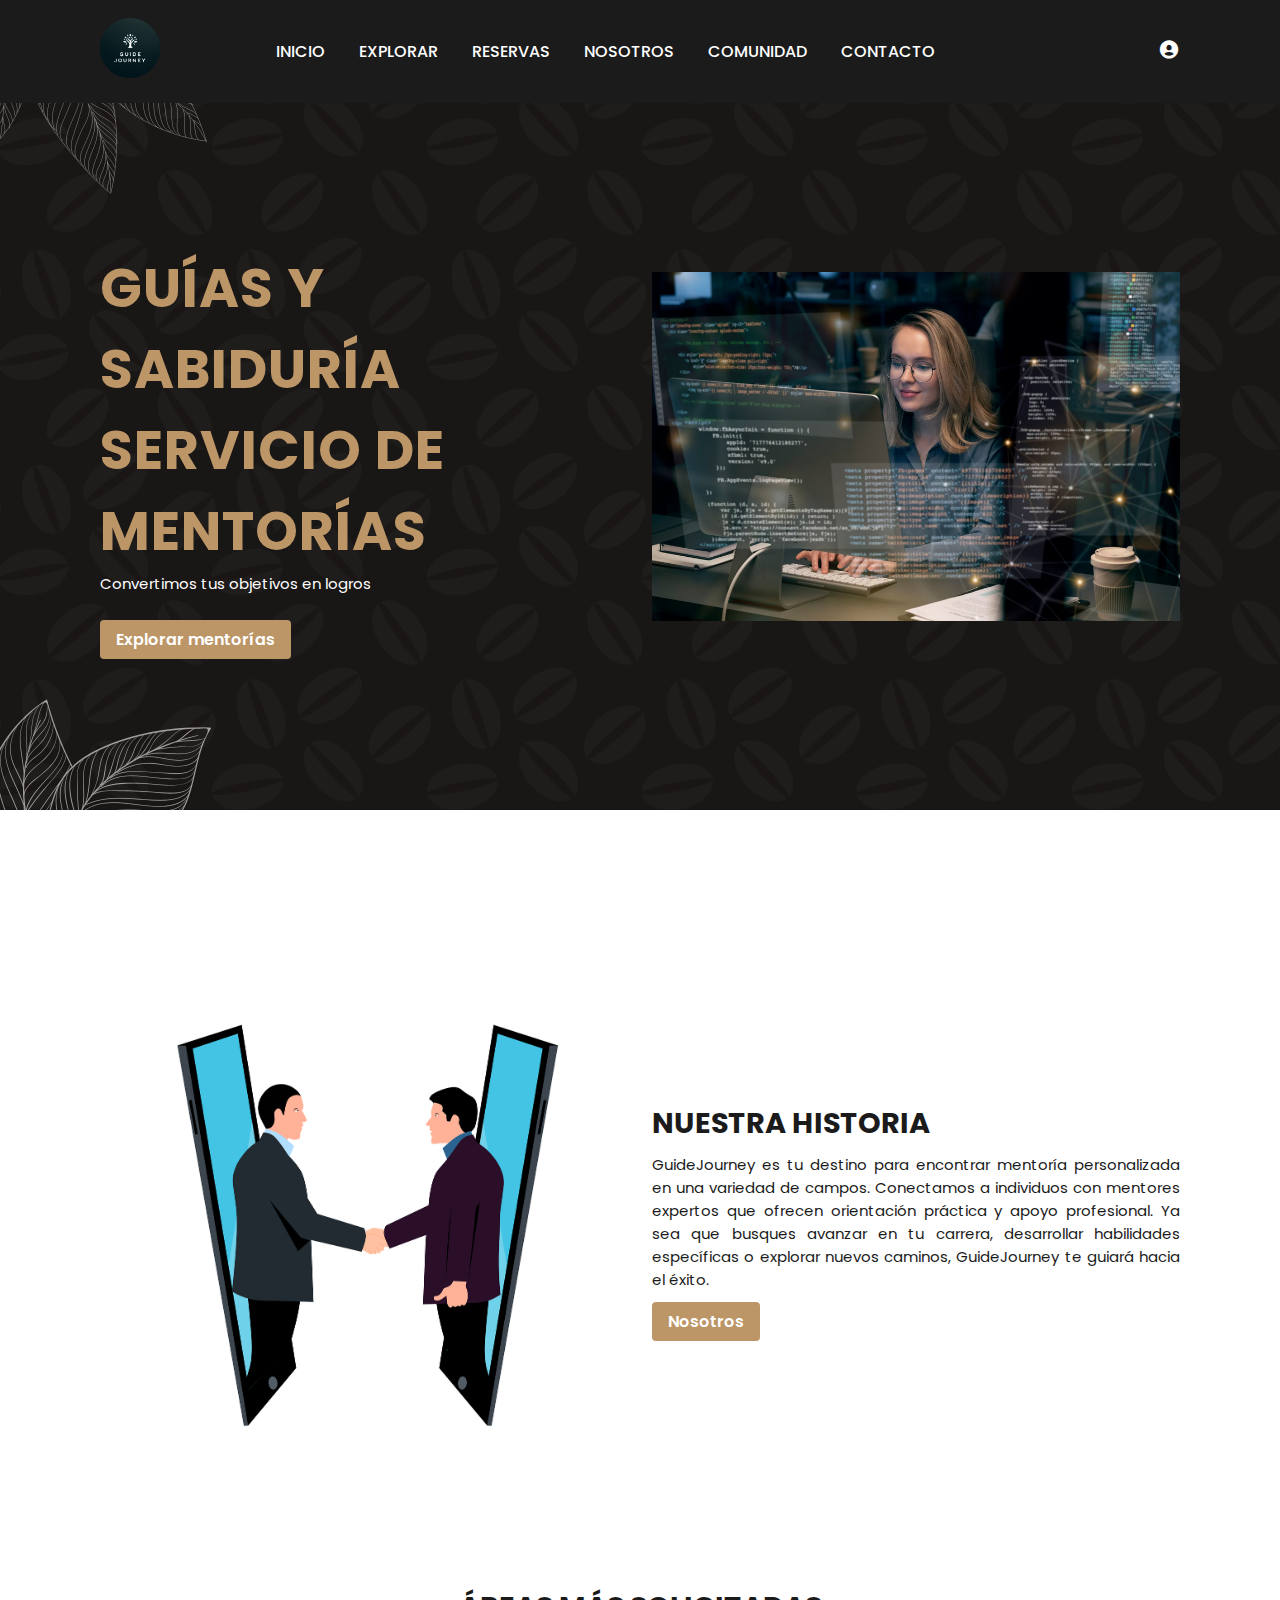
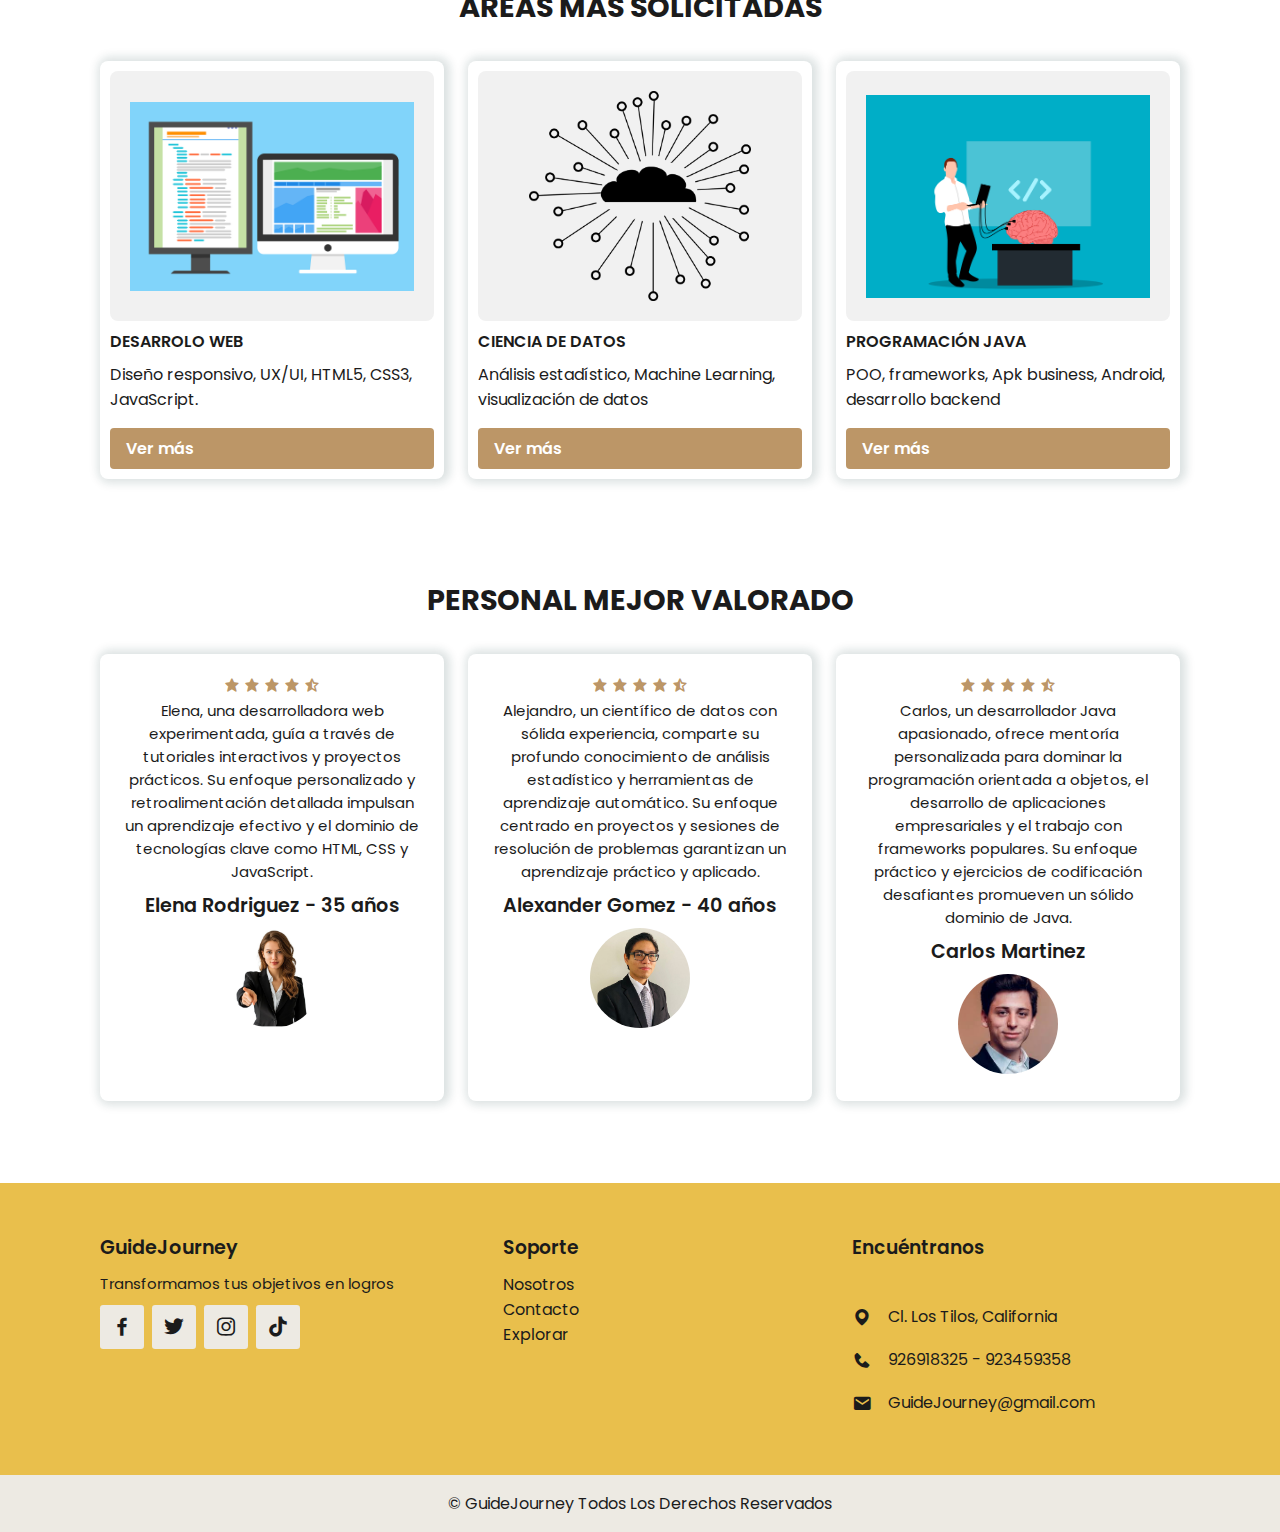
<file: index.html>
<!DOCTYPE html>
<html lang="en">

<head>
    <meta charset="UTF-8">
    <meta http-equiv="X-UA-Compatible" content="IE=edge">
    <meta name="viewport" content="width=device-width, initial-scale=1.0">
    <title>Catering Website</title> <!-- Link TO CSS -->
    <link rel="stylesheet" href="style.css"> <!-- Box Icons -->
    <link rel="stylesheet" href="https://unpkg.com/boxicons@latest/css/boxicons.min.css">
</head>

<body> <!-- Link To JS -->
    <script src="main.js"></script>
</body>

<!-- INICIO de codigo benjamin20220 -->
<header>
    <a href="#" class="logo">
        <img src="img/11zon_cropped.png" alt="logo">
    </a>
    <!--Menu - Icon -->
    <i class='bx bx-menu' id="menu-icon"></i>
    <ul class="navbar">
        <li><a href="index.html">Inicio</a></li>
        <li><a href="menu.html">Explorar</a></li>
        <li><a href="servicios.html">Reservas</a></li>
        <li><a href="galeria.html">nosotros</a></li>
        <li><a href="nosotros.html">Comunidad</a></li>
        <li><a href="contacto.html">Contacto</a></li>
    </ul>
    <!-- Icon-->>
    <div class="header-icon">
        <a href="login.html"><i class='bx bxs-user-circle'></i></a>
    </div>
</header>

<!-- INICIO -->
<section class="inicio" id="inicio">
    <div class="content">
        <h1>Guías y Sabiduría <br> Servicio de Mentorías</h1>
        <p>Convertimos tus objetivos en logros </p>
        <a href="#" class="btn">Explorar mentorías</a>


    </div>
    <div class="inicio-img">
        <img src="img/carrera-sistema-informacion-informacion.png" alt="">
    </div>
</section>

<section class="about" id="about">
    <div class="about-img">
        <img src="img/online-meeting-7708243_1280.png" alt="">
    </div>
    <div class="about-text">
        <h2>Nuestra Historia</h2>
        <p>GuideJourney es tu destino para encontrar mentoría personalizada en una variedad de campos. Conectamos a
            individuos con mentores expertos que ofrecen orientación práctica y apoyo profesional. Ya sea que busques
            avanzar en tu carrera, desarrollar habilidades específicas o explorar nuevos caminos, GuideJourney te guiará
            hacia el éxito.</p>
        <a href="#" class="btn">Nosotros</a>
    </div>

</section>

<!--Galería-->

<section class="menus" id="menus">
    <div class="heading">
        <h2>Áreas más solicitadas</h2>

    </div>

    <div class="menus-container">
        <div class="box">
            <img src="img/dual-screen-1745705_1280.png" alt="">
            <h3>Desarrolo Web</h3>
            <div class="content"></div>
            <span>Diseño responsivo, UX/UI, HTML5, CSS3, JavaScript.</span>
            <a href="#" class="btn">Ver más</a>
        </div>

        <div class="box">
            <img src="img/cloud-7025999_1280.png" alt="">
            <h3>Ciencia de Datos</h3>
            <div class="content"></div>
            <span>Análisis estadístico, Machine Learning, visualización de datos</span>
            <a href="#" class="btn">Ver más</a>
        </div>

        <div class="box">
            <img src="img/programming-6795536_1280.png" alt="">
            <h3>Programación Java</h3>
            <div class="content"></div>
            <span>POO, frameworks, Apk business, Android, desarrollo backend</span>
            <a href="#" class="btn">Ver más</a>
        </div>

    </div>

</section>

<!--Servicios-->
<section class="servicios" id="servicios">
    <div class="heading">
        <h2>Personal mejor valorado</h2>
    </div>

    <div class="servicios-container">
        <div class="box">
            <div class="stars">
                <i class='bx bxs-star'></i>
                <i class='bx bxs-star'></i>
                <i class='bx bxs-star'></i>
                <i class='bx bxs-star'></i>
                <i class='bx bxs-star-half'></i>
            </div>
            <p>Elena, una desarrolladora web experimentada, guía a través de tutoriales interactivos y proyectos
                prácticos. Su enfoque personalizado y retroalimentación detallada impulsan un aprendizaje efectivo y el
                dominio de tecnologías clave como HTML, CSS y JavaScript.</p>
            <h2>Elena Rodriguez - 35 años</h2>
            <img src="img/CEO3.jpg" alt="">
        </div>

        <div class="box">
            <div class="stars">
                <i class='bx bxs-star'></i>
                <i class='bx bxs-star'></i>
                <i class='bx bxs-star'></i>
                <i class='bx bxs-star'></i>
                <i class='bx bxs-star-half'></i>
            </div>
            <p>Alejandro, un científico de datos con sólida experiencia, comparte su profundo conocimiento de análisis
                estadístico y herramientas de aprendizaje automático. Su enfoque centrado en proyectos y sesiones de
                resolución de problemas garantizan un aprendizaje práctico y aplicado.</p>
            <h2>Alexander Gomez - 40 años</h2>
            <img src="img/CEO1.jpg" alt="">
        </div>

        <div class="box">
            <div class="stars">
                <i class='bx bxs-star'></i>
                <i class='bx bxs-star'></i>
                <i class='bx bxs-star'></i>
                <i class='bx bxs-star'></i>
                <i class='bx bxs-star-half'></i>
            </div>
            <p>Carlos, un desarrollador Java apasionado, ofrece mentoría personalizada para dominar la programación
                orientada a objetos, el desarrollo de aplicaciones empresariales y el trabajo con frameworks populares.
                Su enfoque práctico y ejercicios de codificación desafiantes promueven un sólido dominio de Java.</p>
            <h2>Carlos Martinez</h2>
            <img src="img/CEO2.jpg" alt="">
        </div>

</section>

<section class="footer">
    <div class="footer-box">
        <h2>GuideJourney</h2>
        <p>Transformamos tus objetivos en logros</p>
        <div class="social">
            <a href="#"><i class='bx bxl-facebook'></i></a>
            <a href="#"><i class='bx bxl-twitter'></i></a>
            <a href="#"><i class='bx bxl-instagram'></i></a>
            <a href="#"><i class='bx bxl-tiktok'></i></a>
        </div>
    </div>
    <div class="footer-box">
        <h3>Soporte</h3>
        <li><a href="#">Nosotros</a></li>
        <li><a href="#">Contacto</a></li>
        <li><a href="#">Explorar</a></li>
    </div>
    <div class="footer-box">
        <h3>Encuéntranos</h3>
        <div class="contact">
            <span><i class="bx bxs-map"></i> Cl. Los Tilos, California</span>
            <span><i class="bx bxs-phone"></i>926918325 - 923459358</span>
            <span><i class="bx bxs-envelope"></i>GuideJourney@gmail.com</span>
        </div>
    </div>
</section>

<div class="copyright">
    <p>&#169; GuideJourney Todos Los Derechos Reservados</p>
</div>

<script src="main.js"></script>

</html>
</file>
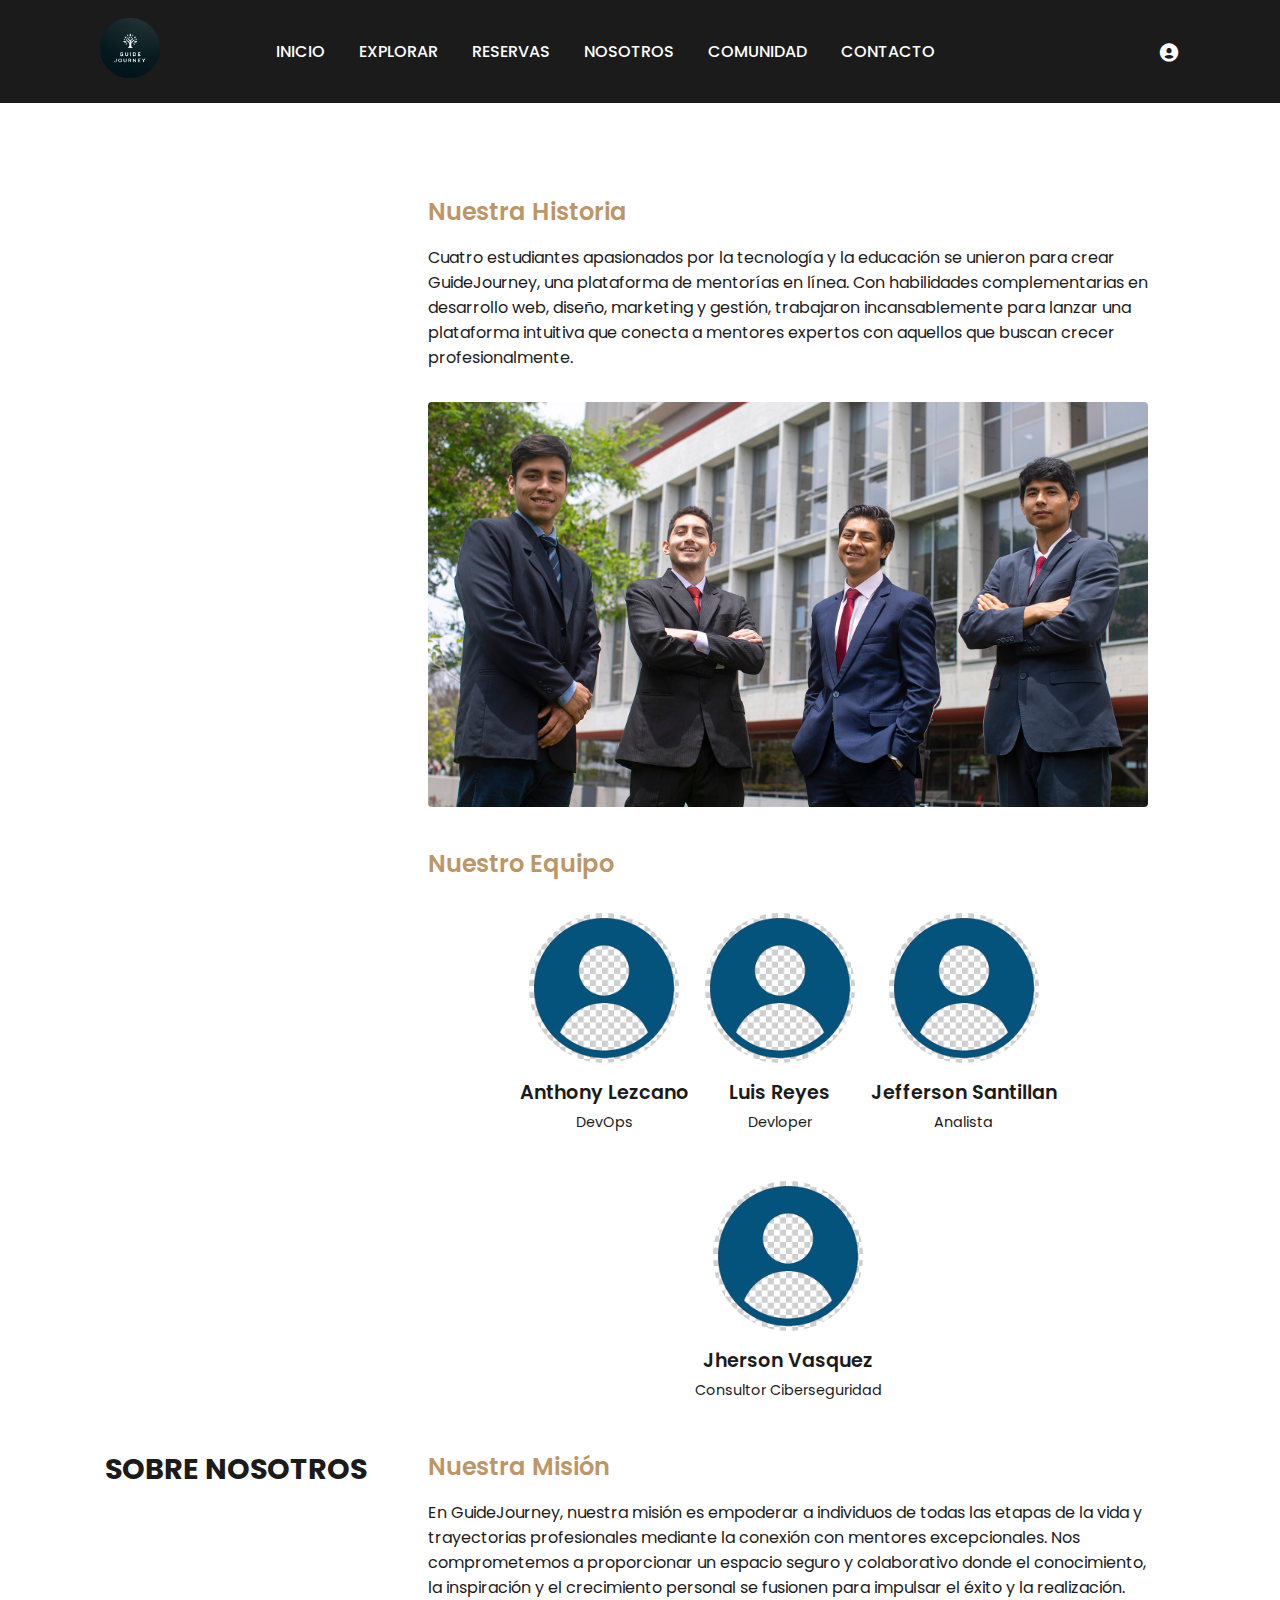
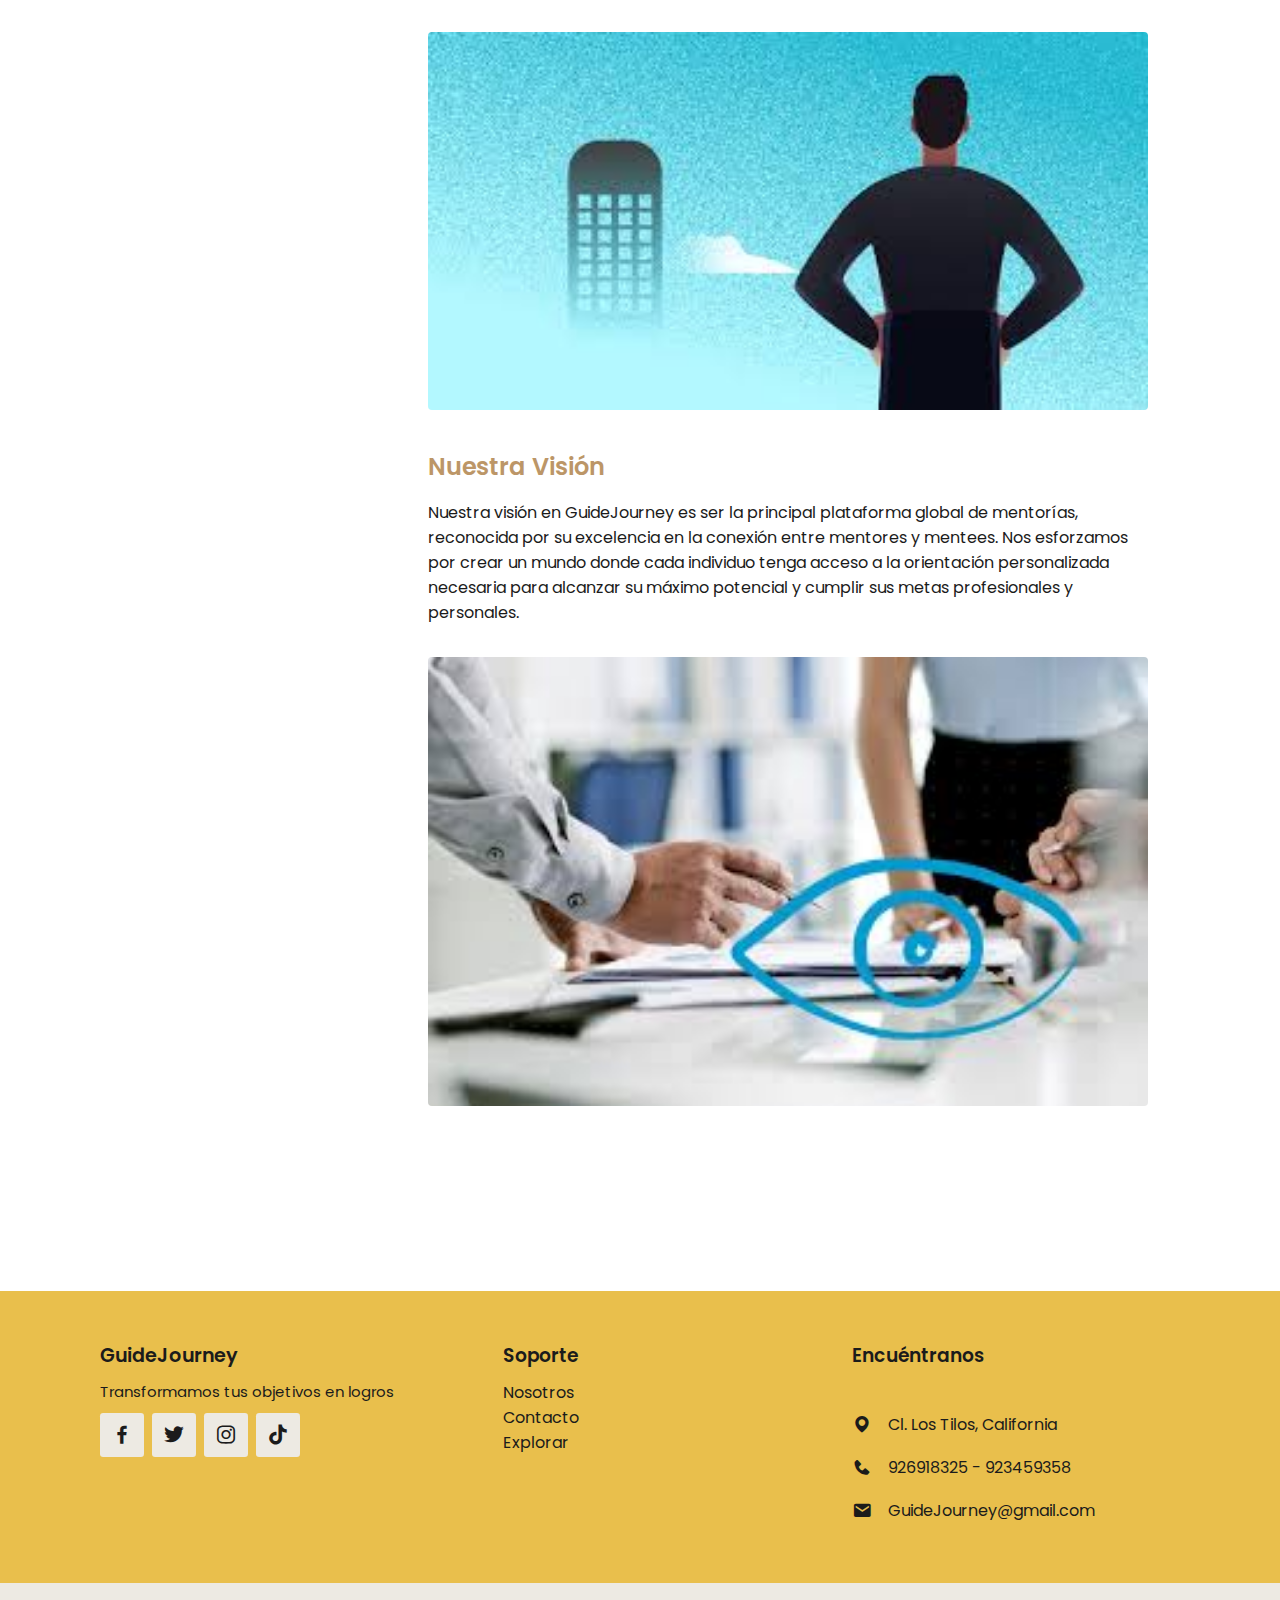
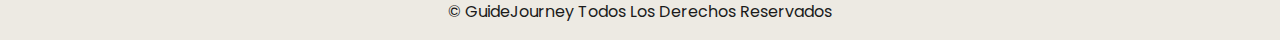
<file: nosotros.html>
<!DOCTYPE html>
<html lang="en">

<head>
    <meta charset="UTF-8">
    <meta http-equiv="X-UA-Compatible" content="IE=edge">
    <meta name="viewport" content="width=device-width, initial-scale=1.0">
    <title>Nosotros</title>
    <link rel="stylesheet" href="style.css">
    <link rel="stylesheet" href="https://unpkg.com/boxicons@latest/css/boxicons.min.css">
</head>

<body>
    <header>
        <a href="#" class="logo">
            <img src="img/11zon_cropped.png" alt="logo">
        </a>
        <!--Menu - Icon -->
        <i class='bx bx-menu' id="menu-icon"></i>
        <ul class="navbar">
            <li><a href="index.html">Inicio</a></li>
            <li><a href="menu.html">Explorar</a></li>
            <li><a href="servicios.html">Reservas</a></li>
            <li><a href="galeria.html">nosotros</a></li>
            <li><a href="nosotros.html">Comunidad</a></li>
            <li><a href="contacto.html">Contacto</a></li>
        </ul>
        <!-- Icon-->>
        <div class="header-icon">
            <i class='bx bxs-user-circle'></i>
        </div>
    </header>

    <main>

        <section class="about" id="about">
            <div class="heading">
                <h2>Sobre Nosotros</h2>
            </div>

            <div class="about-container">
                <div class="about-intro">
                    <h3>Nuestra Historia</h3>
                    <p>Cuatro estudiantes apasionados por la tecnología y la educación se unieron para crear GuideJourney, una plataforma de mentorías en línea. Con habilidades complementarias en desarrollo web, diseño, marketing y gestión, trabajaron incansablemente para lanzar una plataforma intuitiva que conecta a mentores expertos con aquellos que buscan crecer profesionalmente.</p>
                    <img src="img/nosotrosPrincipal.jpg" alt="Nuestra Historia">
                </div>

                <div class="about-team">
                    <h3>Nuestro Equipo</h3>
                    <div class="team-members">
                        <div class="team-member">
                            <img src="img/nosotross.png" alt="Chef 1">
                            <h4>Anthony Lezcano</h4>
                            <p>DevOps</p>
                        </div>
                        <div class="team-member">
                            <img src="img/nosotross.png" alt="Chef 2">
                            <h4>Luis Reyes</h4>
                            <p>Devloper</p>
                        </div>
                        <div class="team-member">
                            <img src="img/nosotross.png" alt="Chef 1">
                            <h4>Jefferson Santillan</h4>
                            <p>Analista</p>
                        </div>
                        <div class="team-member">
                            <img src="img/nosotross.png" alt="Chef 1">
                            <h4>Jherson Vasquez</h4>
                            <p>Consultor Ciberseguridad</p>
                        </div>
                    </div>
                </div>

                <div class="about-mission">
                    <h3>Nuestra Misión</h3>
                    <p>En GuideJourney, nuestra misión es empoderar a individuos de todas las etapas de la vida y trayectorias profesionales mediante la conexión con mentores excepcionales. Nos comprometemos a proporcionar un espacio seguro y colaborativo donde el conocimiento, la inspiración y el crecimiento personal se fusionen para impulsar el éxito y la realización.</p>
                    <img src="img/mision.jpeg" alt="Nuestra Misión">
                </div>

                <div class="about-vision">
                    <h3>Nuestra Visión</h3>
                    <p>Nuestra visión en GuideJourney es ser la principal plataforma global de mentorías, reconocida por su excelencia en la conexión entre mentores y mentees. Nos esforzamos por crear un mundo donde cada individuo tenga acceso a la orientación personalizada necesaria para alcanzar su máximo potencial y cumplir sus metas profesionales y personales.</p>
                    <img src="img/vision.jpeg" alt="Nuestra Visión">
                </div>
            </div>
        </section>




    </main>

    <section class="footer">
        <div class="footer-box">
            <h2>GuideJourney</h2>
            <p>Transformamos tus objetivos en logros</p>
            <div class="social">
                <a href="#"><i class='bx bxl-facebook'></i></a>
                <a href="#"><i class='bx bxl-twitter'></i></a>
                <a href="#"><i class='bx bxl-instagram'></i></a>
                <a href="#"><i class='bx bxl-tiktok'></i></a>
            </div>
        </div>
        <div class="footer-box">
            <h3>Soporte</h3>
            <li><a href="#">Nosotros</a></li>
            <li><a href="#">Contacto</a></li>
            <li><a href="#">Explorar</a></li>
        </div>
        <div class="footer-box">
            <h3>Encuéntranos</h3>
            <div class="contact">
                <span><i class="bx bxs-map"></i> Cl. Los Tilos, California</span>
                <span><i class="bx bxs-phone"></i>926918325 - 923459358</span>
                <span><i class="bx bxs-envelope"></i>GuideJourney@gmail.com</span>
            </div>
        </div>
    </section>
    
    <div class="copyright">
        <p>&#169; GuideJourney Todos Los Derechos Reservados</p>
    </div>

    <script src="main.js"></script>
</body>

</html>
</file>
<file: style.css>
@import url('https://fonts.googleapis.com/css2?family=Poppins:wght@200;300;400;500;600;700&display=swap');

*{
    font-family: 'Poppins', sans-serif;
    margin: 0;
    padding: 0;
    box-sizing: border-box;
    scroll-padding-top: 4rem;
    scroll-behavior: smooth;
    list-style: none;
    text-decoration: none;
}

/* Variables*/
:root{
    --main-color: #bc9667;
    --second-color: #edeae3;
    --text-color: #1b1b1b;
    --bg-color: #fff;

    --box-shadow: 2px 0 10px 4px rgba(14, 55, 54, 0.15);
}
section{
    padding: 50px 100px;

}
img{
    width: 100%;
}
body{
    color: var(--text-color);
}
header{
    position: fixed;
    width: 100%;
    top: 0;
    right: 0;
    z-index: 1000;
    display: flex;
    justify-content: space-between;
    align-items: center;
    padding: 18px 100px;
    transition: 0.5s linear; 
    background-color: var(--text-color); 
}



.logo img{
    width: 60px;
}
.navbar {
    display:flex;
}
.navbar a{
    padding: 8px 17px;
    color: var(--bg-color);
    font-size: 1rem;
    text-transform: uppercase;
    font-weight: 500;
}
.navbar a:hover{
    background: var(--main-color);
    border-radius: 0.2rem;
    transition:0.2s all linear;
}
.header-icon{
    font-size: 22px;
    cursor: pointer;
    z-index: 1000;
    display: flex;
    column-gap: 0.8rem;
}
.header-icon .bx{
    color: var(--bg-color);
}
.header-icon .bx:hover{
    color: var(--main-color);
}
#menu-icon{
    color: var(--bg-color);
    font-size:24px;
    z-index: 100001;
    cursor: pointer;
    display: none;
}
.inicio{
    width: 100%;
    min-height: 100vh;
    background: url(img/bg.png);
    background-repeat: no-repeat;
    background-size: 100% auto;
    background-position: center;
    display: grid;
    grid-template-columns: repeat(auto-fit, minmax(17rem, auto));
    align-items: center;
    gap: 1.5rem;
}
.content h1 {
    font-size: 3.4rem;
    color: var(--main-color);
    text-transform: uppercase;
    letter-spacing: 1px;
  }
  
  .content p {
    font-size: 0.938rem;
    color: var(--bg-color);
    margin-top: 0.5rem 0 1.4rem;
    margin-bottom: 2rem;
  }
.btn{
    padding: 10px 40px;
    border-radius: 0.3rem;
    color: var(--bg-color);
    font-weight: 500;
    margin-top:1rem;
    background-color: var(--main-color);
}
.btn:hover{
    background: #8a6f4d;

}
.about{
    display: grid;
    grid-template-columns: repeat(auto-fit, minmax(17rem, auto));
    align-items: center;
    gap: 1.5rem;
}
.about-img img{
    border-radius: 0.5rem;
}
.about-text h2{
    font-size: 1.8rem;
    text-transform: uppercase;
}
.about-text p{
    font-size: 0.938rem;
    margin: 0.5rem 0 1.1rem;
    text-align: justify;
}
.heading {
    text-align: center;
}
.heading h2{
    font-size: 1.8rem;
    text-transform:uppercase;
}
.menus-container{
    display: grid;
    grid-template-columns: repeat(auto-fit, minmax(280px, auto));
    gap:1.5rem;
    margin-top:2rem;
}
.menus-container .box{
    position: relative;
    padding: 10px;
    display: flex;
    flex-direction: column;
    justify-content: center;
    border-radius: 0.5rem;
    box-shadow: var(--box-shadow);
}
.menus-container img{
    width:100%;
    height: 250px;
    object-fit: contain;
    object-position: center;
    padding: 20px;
    background: #f1f1f1;
    border-radius:0.5rem;
}
.menus-container .box h3{
    font-size: 1rem;
    font-weight:600;
    text-transform: uppercase;
    margin: 0.5rem 0 0.5rem;
}
.menus-container .box .content{
    display: flex;
    align-items: center;
    justify-content: space-around;
}
.menus-container .box .content span{
    padding: 0 1rem;
    color: var(--bg-color);
    background: var(--main-color);
    border-radius: 4px;
    font-weight: 500;   
}
.menus-container .box .content a{
    padding: 0 1rem;
    color: var(--text-color);
    border: 2px solid var(--main-color);
    border-radius: 4px;
    text-transform: uppercase;  
}
.menus-container .box .content a:hover{
    background: var(--main-color);
    color: var(--bg-color);
    transition: 0.2 all linear;
}
.servicios-container{
    display: grid;
    grid-template-columns: repeat(auto-fit, minmax(280px, auto));
    gap:1.5rem;
    margin-top:2rem;
}
.servicios-container .box{
    padding: 20px;
    box-shadow: var(--box-shadow);
    border-radius: 0.5rem;
    text-align: center;
}
.stars .bx{
    color: var(--main-color);
}
.servicios-container .box p {
    font-size: 0.938rem;
}
.servicios-container .box h2{
    font-size: 1.2rem;
    font-weight: 600;
    margin: 0.5rem 0 0.5rem;
}
.servicios-container .box img{
    width: 100px;
    height: 100px;
    border-radius: 50%;
    object-fit: cover;
}
.servicios-container .box:hover{
    background: var(--second-color);
    transition: 0.2s all linear;
}
.footer{
    display: grid;
    grid-template-columns: repeat(auto-fit, minmax(240px, auto));
    gap:1.5rem;
    background-color: #e9bf4c;
}
.footer-box h2{
    font-size: 1.2rem;
    font-weight: 600;
    margin-bottom: 10px;
}
.contact {
    display: flex;
    flex-direction: column;
    row-gap:0.5rem;
  }
  
  .social{
    display: flex;
    align-items: center;
    column-gap: 0.5rem; 
  }
  .social a .bx{
    font-size: 24px;
    color: var(--text-color);
    padding: 10px;
    background: var(--second-color);
    border-radius: 0.2rem;
  }
  .social a .bx:hover{
    background: var(--main-color);
    color: var(--bg-color);
  }
  .footer-box h3{
    font-weight: 600;
    margin-bottom: 10px;
  }
  .footer-box li a{
    color: var(--text-color);
  }
  .footer-box li a:hover{
    color: var(--text-color);
  }
  .contact span {
    display: flex;
    align-items: center;
    margin-bottom: 10px;
  }
  .footer-box p{
    font-size: 0.938rem;
    margin-bottom: 10px;
  }
  .contact i{
    font-size: 20px;
    margin-right: 1rem;
  }
  .copyright{
    padding: 20px;
    text-align: center;
    background: var(--second-color);
  }
  
/* zzz */

body {
    display: flex;
    flex-direction: column;
    min-height: 100vh;
}

main {
    flex: 1;
    padding: 2rem 0;
    margin-top: 80px;
}

.menu {
    margin-top: 2rem;
}

.menu-container {
    display: flex;
    gap: 2rem;
    padding: 0 2rem;
}

.menu-sidebar {
    width: 200px;
}

.menu-sidebar h3 {
    font-size: 1.2rem;
    font-weight: 600;
    margin-bottom: 1rem;
}

.menu-sidebar ul {
    list-style: none;
    padding: 0;
}

.menu-sidebar li {
    padding: 0.5rem 1rem;
    cursor: pointer;
    transition: background-color 0.3s ease;
}

.menu-sidebar li:hover,
.menu-sidebar li.active {
    background-color: var(--main-color);
    color: var(--bg-color);
}

.menu-content {
    flex: 1;
}

.menu-cards {
    display: flex;
    overflow-x: hidden;
    scroll-behavior: smooth;
    padding-bottom: 1rem;
}

.menu-card {
    flex: 0 0 calc(33.33% - 1rem);
    margin-right: 1rem;
    background-color: var(--bg-color);
    padding: 1.5rem;
    border-radius: 0.5rem;
    box-shadow: var(--box-shadow);
}

.menu-card img {
    width: 100%;
    height: 200px;
    object-fit: cover;
    border-radius: 0.5rem;
    margin-bottom: 1rem;
}

.menu-card h3 {
    font-size: 1.2rem;
    font-weight: 600;
    margin-bottom: 0.5rem;
}

.menu-card p {
    font-size: 0.938rem;
    margin-bottom: 1rem;
}

.menu-card .price {
    font-size: 1rem;
    font-weight: 600;
    color: var(--main-color);
}

.menu-navigation {
    display: flex;
    justify-content: space-between;
    margin-top: 1rem;
}

.menu-navigation button {
    background-color: var(--main-color);
    color: var(--bg-color);
    border: none;
    padding: 0.5rem;
    font-size: 1.5rem;
    cursor: pointer;
    transition: background-color 0.3s ease;
}

.menu-navigation button:hover {
    background-color: #8a6f4d;
}

.footer {
    margin-top: 2rem;
}

.copyright {
    background-color: var(--second-color);
    padding: 1rem;
    text-align: center;
}
.contact {
    padding-top: 2rem;
}

.contact-container {
    display: flex;
    gap: 2rem;
    padding: 2rem;
}

.contact-info {
    flex: 1;
}

.contact-info h3 {
    font-size: 1.5rem;
    font-weight: 600;
    margin-bottom: 1rem;
}

.contact-info p {
    display: flex;
    align-items: center;
    margin-bottom: 1rem;
}

.contact-info p i {
    margin-right: 0.5rem;
}

.contact-form {
    flex: 1;
}

.contact-form h3 {
    font-size: 1.5rem;
    font-weight: 600;
    margin-bottom: 1rem;
}

.form-group {
    margin-bottom: 1rem;
}

.form-group label {
    display: block;
    font-weight: 600;
    margin-bottom: 0.5rem;
}

.form-group input,
.form-group textarea {
    width: 100%;
    padding: 0.5rem;
    border: 1px solid #ccc;
    border-radius: 4px;
}

.form-group textarea {
    height: 120px;
}

.btn {
    padding: 0.5rem 1rem;
    background-color: var(--main-color);
    color: var(--bg-color);
    border: none;
    border-radius: 4px;
    font-weight: 600;
    cursor: pointer;
    transition: background-color 0.3s ease;
}

.btn:hover {
    background-color: #8a6f4d;
}
.about-container {
    padding: 2rem;
}

.about-intro,
.about-team,
.about-mission,
.about-vision {
    margin-bottom: 2rem;
}

.about-container h3 {
    font-size: 1.5rem;
    font-weight: 600;
    margin-bottom: 1rem;
    color: var(--main-color);
}

.about-container p {
    margin-bottom: 1rem;
}

.about-container img {
    width: 100%;
    height: auto;
    object-fit: cover;
    border-radius: 4px;
    margin-top: 1rem;
}

.team-members {
    display: flex;
    flex-wrap: wrap;
    justify-content: center;
    gap: 1rem;
}

.team-member {
    text-align: center;
    max-width: 200px;
}

.team-member img {
    width: 150px;
    height: 150px;
    border-radius: 50%;
    object-fit: cover;
    margin-bottom: 0.5rem;
}

.team-member h4 {
    font-size: 1.2rem;
    font-weight: 600;
    margin-bottom: 0.3rem;
}

.team-member p {
    font-size: 0.9rem;
    color: var(--text-color);
}

/* USANDO CSS PARA EL LOGIN.HTML*/
</file>
